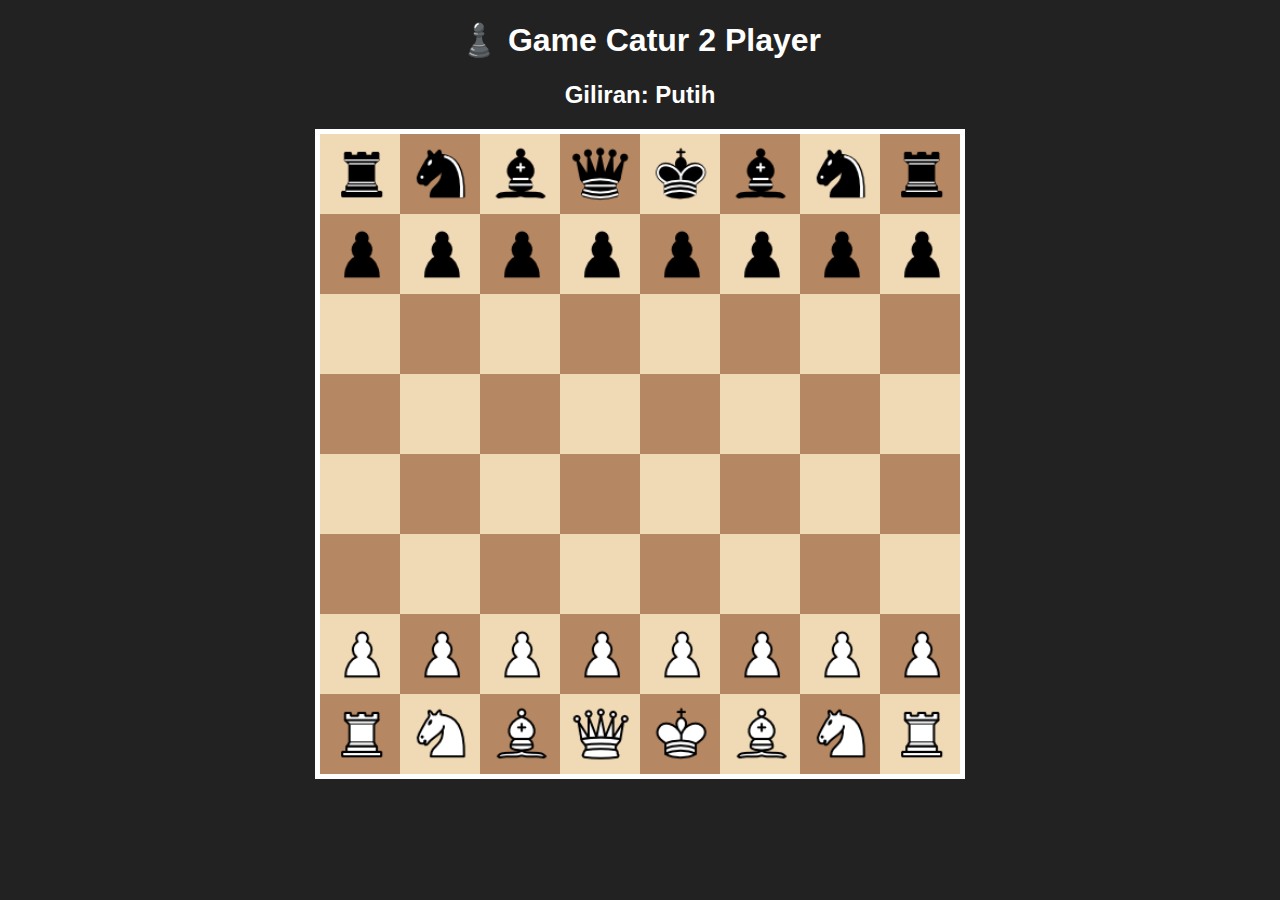
<file: catur.html>
<!DOCTYPE html>
<html lang="id">
<head>
    <meta charset="UTF-8">
    <title>Game Catur 2 Player</title>
    <style>
        body{
    background:#222;
    color:white;
    text-align:center;
    font-family:Arial;
}

#board{
    width:640px;
    height:640px;
    margin:20px auto;
    display:grid;
    grid-template-columns:repeat(8,1fr);
    border:5px solid white;
}

.cell{
    width:80px;
    height:80px;
    display:flex;
    align-items:center;
    justify-content:center;
}

.white{
    background:#f0d9b5;
}

.black{
    background:#b58863;
}

.cell img{
    width:65px;
    cursor:pointer;
}

.highlight{
    box-shadow: inset 0 0 0 4px rgba(0,255,0,0.6);
}

.selected{
    box-shadow: inset 0 0 0 4px yellow;
}

    </style>
</head>
<body>

<h1>♟️ Game Catur 2 Player</h1>
<h2 id="turn">Giliran: Putih</h2>

<div id="board"></div>

<script>
    const board = document.getElementById("board");
const turnText = document.getElementById("turn");

let turn = "white";
let selected = null;
let highlights = [];
let lastMove = null; // untuk en passant

const moveSound = new Audio("move.mp3");
const eatSound = new Audio("eat.mp3");

const initialBoard = [
["br","bn","bb","bq","bk","bb","bn","br"],
["bp","bp","bp","bp","bp","bp","bp","bp"],
["","","","","","","",""],
["","","","","","","",""],
["","","","","","","",""],
["","","","","","","",""],
["wp","wp","wp","wp","wp","wp","wp","wp"],
["wr","wn","wb","wq","wk","wb","wn","wr"]
];

let state = JSON.parse(JSON.stringify(initialBoard));

let moved = {
    wk:false, wr0:false, wr7:false,
    bk:false, br0:false, br7:false
};

function clone(x){ return JSON.parse(JSON.stringify(x)); }

function createBoard(){
    board.innerHTML="";
    for(let r=0;r<8;r++){
        for(let c=0;c<8;c++){
            const cell=document.createElement("div");
            cell.className="cell "+((r+c)%2==0?"white":"black");

            if(highlights.some(h=>h.r==r && h.c==c)) cell.classList.add("highlight");
            if(selected && selected.r==r && selected.c==c) cell.classList.add("selected");

            if(state[r][c]){
                const img=document.createElement("img");
                img.src=`${state[r][c]}.png`;
                cell.appendChild(img);
            }

            cell.onclick=()=>handleClick(r,c);
            board.appendChild(cell);
        }
    }
}

function handleClick(r,c){
    if(selected){
        if(highlights.some(h=>h.r==r && h.c==c)){
            movePiece(selected.r,selected.c,r,c);
        }
        selected=null;
        highlights=[];
        createBoard();
    }else if(state[r][c] && state[r][c][0]===turn[0]){
        selected={r,c};
        highlights=getLegalMoves(r,c);
        createBoard();
    }
}

function movePiece(sr,sc,dr,dc){
    const piece = state[sr][sc];
    const eat = state[dr][dc]!=="";

    // Rokade
    if(piece[1]==="k" && Math.abs(dc-sc)===2){
        if(dc>sc){
            state[dr][5]=state[dr][7];
            state[dr][7]="";
        }else{
            state[dr][3]=state[dr][0];
            state[dr][0]="";
        }
    }

    // En Passant makan
    if(piece[1]==="p" && dc!==sc && state[dr][dc]===""){
        const dir = piece[0]==="w"?1:-1;
        state[dr+dir][dc]="";
    }

    state[dr][dc]=piece;
    state[sr][sc]="";

    // Simpan last move (untuk en passant)
    lastMove = {piece, sr, sc, dr, dc};

    promotePawnPopup(dr,dc);
    markMoved(piece,sr,sc);

    eat?eatSound.play():moveSound.play();

    turn = turn==="white"?"black":"white";
    updateStatus();
}

/* ================= PROMOSI POPUP ================= */

function promotePawnPopup(r,c){
    const piece = state[r][c];
    if(piece==="wp" && r===0) choosePromotion(r,c,"w");
    if(piece==="bp" && r===7) choosePromotion(r,c,"b");
}

function choosePromotion(r,c,color){
    const choice = prompt("Promosi pion! Pilih: q (Ratu), r (Benteng), n (Kuda), b (Gajah)");
    const map = {q:"q", r:"r", n:"n", b:"b"};
    if(map[choice]){
        state[r][c]=color+map[choice];
    }else{
        state[r][c]=color+"q"; // default ratu
    }
}

/* ================= EN PASSANT LOGIC ================= */

function canEnPassant(sr,sc,dr,dc){
    const piece = state[sr][sc];
    if(piece[1]!=="p" || !lastMove) return false;

    const enemyPawn = lastMove.piece;
    if(enemyPawn[1]!=="p") return false;

    // musuh maju 2 langkah
    if(Math.abs(lastMove.sr-lastMove.dr)!==2) return false;

    // posisi sejajar
    if(lastMove.dr===sr && Math.abs(lastMove.dc-sc)===1){
        const dir = piece[0]==="w"?-1:1;
        if(dr===sr+dir && dc===lastMove.dc){
            return true;
        }
    }
    return false;
}

/* ================= SISANYA ================= */

function markMoved(piece,r,c){
    if(piece==="wk") moved.wk=true;
    if(piece==="bk") moved.bk=true;
    if(piece==="wr" && c===0) moved.wr0=true;
    if(piece==="wr" && c===7) moved.wr7=true;
    if(piece==="br" && c===0) moved.br0=true;
    if(piece==="br" && c===7) moved.br7=true;
}

function updateStatus(){
    let text="Giliran: "+(turn==="white"?"Putih":"Hitam");
    if(isCheck(turn)){
        text+=" — SKAK!";
        if(isCheckmate(turn)){
            setTimeout(()=>alert("SKAKMAT! "+(turn==="white"?"Hitam":"Putih")+" Menang!"),200);
        }
    }
    turnText.textContent=text;
    createBoard();
}

function getLegalMoves(r,c){
    let moves=[];
    for(let dr=0;dr<8;dr++){
        for(let dc=0;dc<8;dc++){
            if(isValidMove(r,c,dr,dc)){
                let temp=clone(state);
                temp[dr][dc]=temp[r][c];
                temp[r][c]="";
                if(!wouldBeCheck(temp,turn)){
                    moves.push({r:dr,c:dc});
                }
            }
            // en passant highlight
            if(canEnPassant(r,c,dr,dc)){
                moves.push({r:dr,c:dc});
            }
        }
    }

    const piece = state[r][c];
    if(piece[1]==="k" && !isCheck(turn)){
        moves.push(...getCastlingMoves(r,c));
    }

    return moves;
}

/* === fungsi valid move & util sama seperti sebelumnya (tidak berubah) === */

function wouldBeCheck(boardState,color){
    const king=findKing(boardState,color);
    for(let r=0;r<8;r++){
        for(let c=0;c<8;c++){
            if(boardState[r][c] && boardState[r][c][0]!==color[0]){
                if(isValidMoveBoard(boardState,r,c,king.r,king.c)){
                    return true;
                }
            }
        }
    }
    return false;
}

function findKing(boardState,color){
    for(let r=0;r<8;r++){
        for(let c=0;c<8;c++){
            if(boardState[r][c]===(color[0]+"k")) return {r,c};
        }
    }
}

function isCheck(color){ return wouldBeCheck(state,color); }

function isCheckmate(color){
    for(let r=0;r<8;r++){
        for(let c=0;c<8;c++){
            if(state[r][c] && state[r][c][0]===color[0]){
                if(getLegalMoves(r,c).length>0) return false;
            }
        }
    }
    return true;
}

/* === movement dasar === */

function isValidMove(sr,sc,dr,dc){
    return isValidMoveBoard(state,sr,sc,dr,dc);
}

function isValidMoveBoard(boardState,sr,sc,dr,dc){
    if(sr===dr && sc===dc) return false;
    const piece = boardState[sr][sc];
    const target = boardState[dr][dc];
    if(!piece) return false;
    if(target && target[0]===piece[0]) return false;

    const type = piece[1];
    const dx = dr - sr;
    const dy = dc - sc;

    switch(type){
        case "p": return pawnMove(boardState,piece,dx,dy,sr,sc,dr,dc);
        case "r": return pathClear(boardState,sr,sc,dr,dc) && (dx==0 || dy==0);
        case "b": return pathClear(boardState,sr,sc,dr,dc) && Math.abs(dx)==Math.abs(dy);
        case "n": return (Math.abs(dx)==2 && Math.abs(dy)==1)||(Math.abs(dx)==1 && Math.abs(dy)==2);
        case "q": return pathClear(boardState,sr,sc,dr,dc) && (dx==0 || dy==0 || Math.abs(dx)==Math.abs(dy));
        case "k": return Math.abs(dx)<=1 && Math.abs(dy)<=1;
    }
    return false;
}

function pathClear(boardState,sr,sc,dr,dc){
    let stepR=Math.sign(dr-sr);
    let stepC=Math.sign(dc-sc);
    let r=sr+stepR,c=sc+stepC;
    while(r!==dr || c!==dc){
        if(boardState[r][c]!="") return false;
        r+=stepR; c+=stepC;
    }
    return true;
}

function pawnMove(boardState,piece,dx,dy,sr,sc,dr,dc){
    const dir = piece[0]==="w"?-1:1;

    if(canEnPassant(sr,sc,dr,dc)) return true;

    if(dy==0 && !boardState[dr][dc]){
        if(dx==dir) return true;
        if((sr==6 && piece[0]==="w" || sr==1 && piece[0]==="b") && dx==2*dir) return true;
    }
    if(Math.abs(dy)==1 && dx==dir && boardState[dr][dc]){
        return true;
    }
    return false;
}

createBoard();

</script>
</body>
</html>
</file>
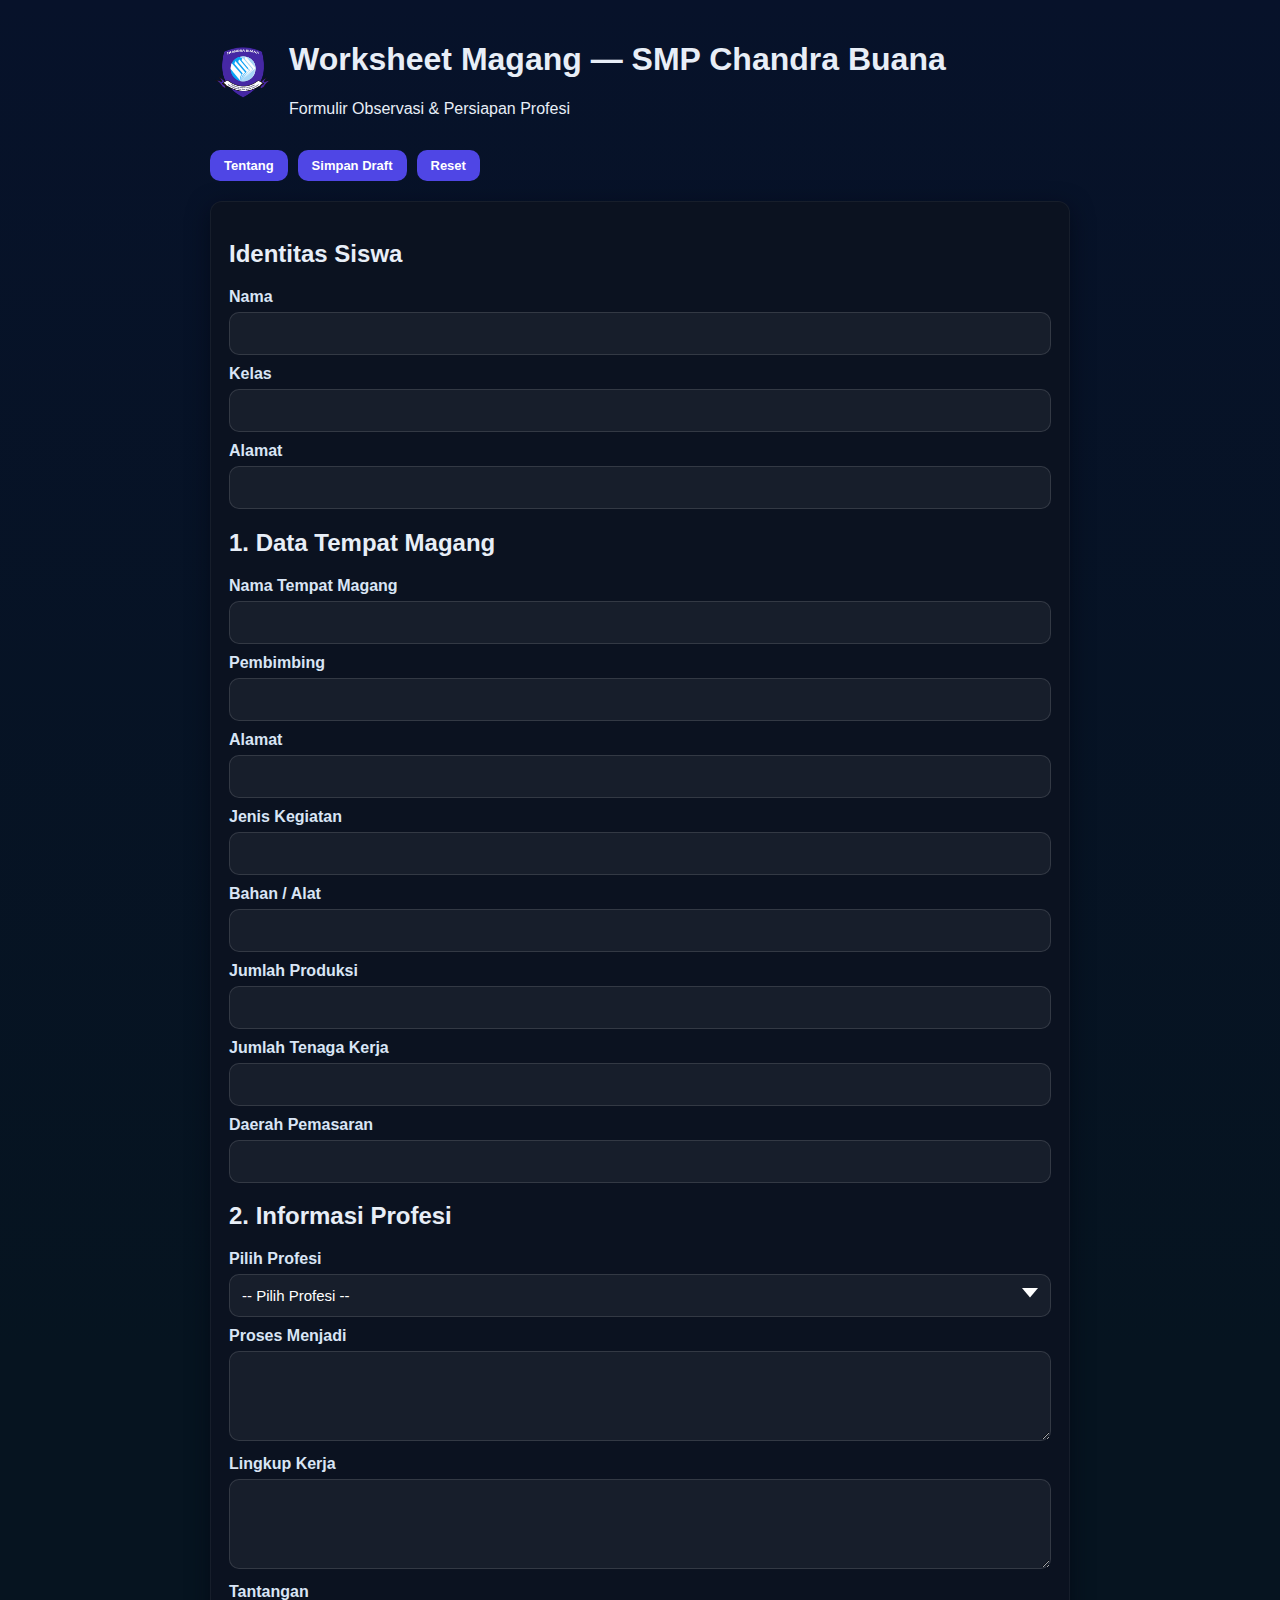
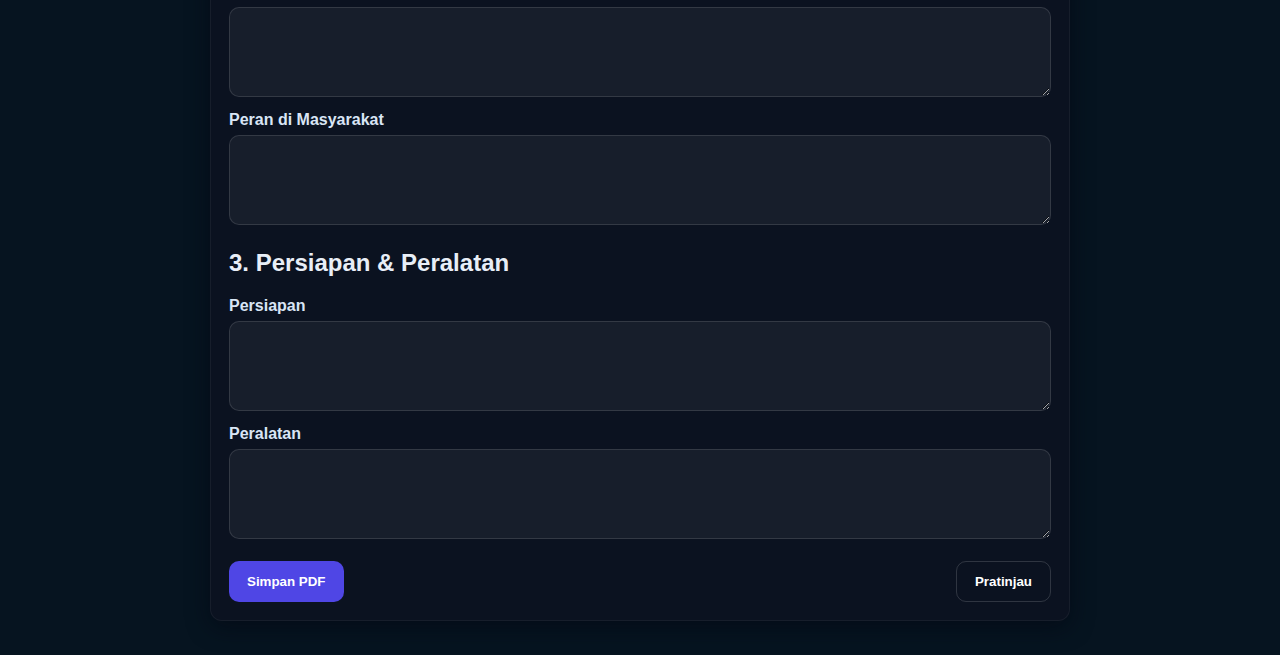
<file: worksheet.html>
<!doctype html>
<html lang="id">
<head>
  <meta charset="utf-8" />
  <meta name="viewport" content="width=device-width, initial-scale=1" />
  <title>Worksheet Magang SMP Chandra Buana</title>

  <style>
  :root {
  --bg: #0f1724;
  --card: #0b1220;
  --muted: #9aa4b2;
  --accent: #4f46e5;
  --glass: rgba(255, 255, 255, 0.04);
  --radius: 12px;
}

* {
  box-sizing: border-box;
  font-family: Inter, sans-serif;
}

body {
  margin: 0;
  background: linear-gradient(180deg, #07122a, #061420 60%);
  color: #e8eef7;
}

/* WRAPPER */
.wrap {
  max-width: 900px;
  margin: auto;
  padding: 20px;
}

/* HEADER */
header {
  display: flex;
  justify-content: space-between;
  align-items: center;
  gap: 16px;
  flex-wrap: wrap;
  margin-bottom: 20px;
}

.brand {
  display: flex;
  gap: 14px;
  align-items: center;
  flex-wrap: wrap;
}

.logo-box img {
  width: 75px;
  height: 75px;
  object-fit: contain;
}

.header-actions {
  display: flex;
  gap: 10px;
  flex-wrap: wrap;
  justify-content: center;
}

/* CARD */
.card {
  background: var(--card);
  border: 1px solid rgba(255, 255, 255, 0.05);
  padding: 18px;
  border-radius: var(--radius);
  margin-bottom: 14px;
  box-shadow: 0 6px 22px rgba(3, 7, 18, 0.6);
}

/* INPUT */
label {
  font-weight: 600;
  margin-top: 10px;
  display: block;
  color: #d9e5f5;
}

input,
textarea,
select {
  width: 100%;
  padding: 12px;
  margin-top: 6px;
  border-radius: 10px;
  background: rgba(255, 255, 255, 0.05);
  border: 1px solid rgba(255, 255, 255, 0.12);
  color: white;
  font-size: 15px;
}

textarea {
  min-height: 90px;
  resize: vertical;
}

/* BUTTON */
.btn {
  background: var(--accent);
  padding: 12px 18px;
  border-radius: 10px;
  border: none;
  color: white;
  cursor: pointer;
  font-weight: 600;
  transition: 0.2s;
}

.btn:hover { opacity: 0.9; }

.btn.ghost {
  background: transparent;
  border: 1px solid rgba(255, 255, 255, 0.15);
}

.small {
  padding: 8px 14px;
  font-size: 13px;
}

/* FOOTER BUTTON */
footer {
  display: flex;
  justify-content: space-between;
  margin-top: 18px;
  gap: 10px;
}

/* PREVIEW MODAL */
#previewModal {
  position: fixed;
  inset: 0;
  background: rgba(0, 0, 0, 0.55);
  display: none;
  align-items: center;
  justify-content: center;
}

#previewBox {
  background: white;
  color: black;
  padding: 20px;
  width: 800px;
  max-height: 90vh;
  overflow: auto;
  border-radius: 14px;
}

/* SELECT STYLING */
select {
  appearance: none;
  background-image: url("data:image/svg+xml;utf8,<svg fill='white' height='20' width='20' viewBox='0 0 20 20' xmlns='http://www.w3.org/2000/svg'><polygon points='0,0 20,0 10,12'/></svg>");
  background-repeat: no-repeat;
  background-position: right 12px center;
  background-size: 16px;
}

select option {
  background: #0f1724;
  color: white;
  padding: 10px;
}

/* ========================
   RESPONSIVE MOBILE FIX
   ======================== */
@media (max-width: 600px) {

  body {
    padding: 0;
  }

  .wrap {
    padding: 14px;
  }

  /* HEADER MOBILE */
  header {
    flex-direction: column;
    text-align: center;
  }

  .brand {
    justify-content: center;
  }

  .brand h1 {
    font-size: 20px;
    line-height: 24px;
  }

  .brand p {
    font-size: 14px;
    margin-top: -4px;
  }

  .logo-box img {
    width: 60px;
    height: 60px;
  }

  /* CARD MOBILE */
  .card {
    padding: 14px;
  }

  label {
    font-size: 14px;
  }

  input, textarea, select {
    font-size: 14px;
    padding: 10px;
  }

  /* BUTTON MOBILE */
  footer {
    flex-direction: column;
  }

  footer .btn {
    width: 100%;
  }

  /* MODAL MOBILE */
  #previewBox {
    width: 92%;
    padding: 14px;
    border-radius: 10px;
  }
}

/* === FIX LOGO BESAR & HEADER BERANTAKAN === */
header .brand img {
  width: 65px;
  height: auto;
  object-fit: contain;
}

/* === MOBILE FULL FIX === */
@media (max-width: 600px) {

  header {
    flex-direction: column !important;
    text-align: center !important;
    align-items: center !important;
  }

  .brand {
    flex-direction: column !important;
    gap: 6px !important;
  }

  header .brand img {
    width: 55px !important;
    height: auto !important;
  }

  .brand h1 {
    font-size: 18px !important;
    line-height: 22px !important;
    margin: 0 !important;
  }

  .brand p {
    font-size: 13px !important;
    margin-top: 2px !important;
  }

  .header-actions {
    width: 100%;
    display: flex;
    justify-content: center;
    gap: 6px;
    flex-wrap: wrap;
  }

  .header-actions .btn {
    font-size: 12px !important;
    padding: 6px 10px !important;
  }
}

  </style>
</head>

<body>
<div class="wrap">
  <header>
    <div class="brand">
      <div class="logo-box">
        <img src="CB.png" alt="Logo" />
      </div>
      <div>
        <h1>Worksheet Magang — SMP Chandra Buana</h1>
        <p>Formulir Observasi & Persiapan Profesi</p>
      </div>
    </div>

    <div class="header-actions">
      <button class="btn small" id="tentangBtn">Tentang</button>
      <button class="btn small" id="saveDraft">Simpan Draft</button>
      <button class="btn small" id="resetBtn">Reset</button>
    </div>
  </header>

  <form id="mainForm" class="card" autocomplete="off">

    <h2>Identitas Siswa</h2>

    <label>Nama</label>
    <input id="siswaNama" type="text">

    <label>Kelas</label>
    <input id="siswaKelas" type="text">

    <label>Alamat</label>
    <input id="siswaAlamat" type="text">

    <section>
      <h2>1. Data Tempat Magang</h2>

      <label>Nama Tempat Magang</label>
      <input id="namaTempat" type="text">

      <label>Pembimbing</label>
      <input id="pembimbing" type="text">

      <label>Alamat</label>
      <input id="alamat" type="text">

      <label>Jenis Kegiatan</label>
      <input id="jenisKegiatan" type="text">

      <label>Bahan / Alat</label>
      <input id="bahanAlat" type="text">

      <label>Jumlah Produksi</label>
      <input id="jumlahProduksi" type="text">

      <label>Jumlah Tenaga Kerja</label>
      <input id="jumlahTenaga" type="text">

      <label>Daerah Pemasaran</label>
      <input id="daerahPemasaran" type="text">

    </section>

    <section>
      <h2>2. Informasi Profesi</h2>

      <label>Pilih Profesi</label>
      <div class="select-wrap">
        <select id="profesiSelect">
          <option value="">-- Pilih Profesi --</option>
          <option>💻 Programmer</option>
          <option>🎨 MultiMedia</option>
          <option>📚 Pendidikan</option>
          <option>🔧 Otomotif</option>
          <option>📁 Administrasi</option>
          <option>🌱 Hidroponik</option>
          <option>💼 Wirausaha</option>
          <option>🩺 Kesehatan</option>
          <option value="lain">✏️ Lainnya</option>
        </select>
      </div>

      <input id="profesiLain" type="text" placeholder="Isi profesi lain" style="display:none">

      <label>Proses Menjadi</label>
      <textarea id="prosesMenjadi"></textarea>

      <label>Lingkup Kerja</label>
      <textarea id="lingkupKerja"></textarea>

      <label>Tantangan</label>
      <textarea id="tantangan"></textarea>

      <label>Peran di Masyarakat</label>
      <textarea id="peranMasyarakat"></textarea>
    </section>

    <section>
      <h2>3. Persiapan & Peralatan</h2>
      <label>Persiapan</label>
      <textarea id="persiapan"></textarea>

      <label>Peralatan</label>
      <textarea id="peralatan"></textarea>
    </section>

    <footer>
      <button type="button" class="btn" id="submitBtn">Simpan PDF</button>
      <button type="button" class="btn ghost" id="previewBtn">Pratinjau</button>
    </footer>

  </form>
</div>

<div id="previewModal">
  <div id="previewBox"></div>
</div>

<script>
// ====== Helper untuk ambil elemen ======
const $ = (id) => document.getElementById(id);

// ====== Show input profesi lainnya ======
$("profesiSelect").onchange = () => {
  $("profesiLain").style.display =
    $("profesiSelect").value === "lain" ? "block" : "none";
};

// ====== Logo ======
const LOGO_URL = "CB.png";

// ====== Ambil nilai form dengan aman ======
function getValue(id) {
  return $(id) ? $(id).value : "";
}

// ====== Build Preview ======
function buildPreview() {
  const profesiSelect = getValue("profesiSelect");
  const profesi =
    profesiSelect === "lain" ? getValue("profesiLain") : profesiSelect;

  return `
    <div style="text-align:center; margin-bottom:20px;">
      <img src="${LOGO_URL}" style="width:90px; margin-bottom:10px;" />
      <h2>Worksheet Magang SMP Chandra Buana</h2>
    </div>

    <h3>Identitas Siswa</h3>
    Nama: ${getValue("siswaNama")}<br>
    Kelas: ${getValue("siswaKelas")}<br>
    Alamat: ${getValue("siswaAlamat")}<br><br>

    <h3>Data Tempat Magang</h3>
    Nama Tempat: ${getValue("namaTempat")}<br>
    Pembimbing: ${getValue("pembimbing")}<br>
    Alamat: ${getValue("alamat")}<br>
    Jenis Kegiatan: ${getValue("jenisKegiatan")}<br>
    Bahan / Alat: ${getValue("bahanAlat")}<br>
    Jumlah Produksi: ${getValue("jumlahProduksi")}<br>
    Tenaga Kerja: ${getValue("jumlahTenaga")}<br>
    Daerah Pemasaran: ${getValue("daerahPemasaran")}<br><br>

    <h3>Profesi</h3>
    Profesi: ${profesi}<br>
    Proses Menjadi: ${getValue("prosesMenjadi")}<br>
    Lingkup Kerja: ${getValue("lingkupKerja")}<br>
    Tantangan: ${getValue("tantangan")}<br>
    Peran Masyarakat: ${getValue("peranMasyarakat")}<br><br>

    <h3>Persiapan & Peralatan</h3>
    Persiapan: ${getValue("persiapan")}<br>
    Peralatan: ${getValue("peralatan")}<br>
  `;
}

// ====== Tampilkan Preview ======
$("previewBtn").onclick = () => {
  $("previewBox").innerHTML = buildPreview();
  $("previewModal").style.display = "flex";
};

// ====== Tutup modal hanya jika klik area gelap ======
$("previewModal").addEventListener("click", (e) => {
  if (e.target.id === "previewModal") {
    $("previewModal").style.display = "none";
  }
});

// ====== Cetak PDF ======
$("submitBtn").onclick = () => {
  const html = buildPreview();
  const win = window.open("", "_blank");
  win.document.write(`
    <html>
      <head><title>Worksheet Magang</title></head>
      <body>${html}</body>
    </html>
  `);
  win.document.close();
  win.focus();
  win.print();
};

// ====== Simpan Draft ======
$("saveDraft").onclick = () => {
  const form = $("mainForm");
  const data = {};

  // Ambil semua nilai berdasarkan id
  [...form.querySelectorAll("input, textarea, select")].forEach((el) => {
    if (el.id) data[el.id] = el.value;
  });

  localStorage.setItem("draftMagang", JSON.stringify(data));
  alert("Draft berhasil disimpan.");
};

// ====== Load Draft ======
window.onload = () => {
  const saved = localStorage.getItem("draftMagang");
  if (!saved) return;

  const data = JSON.parse(saved);
  for (let id in data) {
    if ($(id)) $(id).value = data[id];
  }
};

// ====== Reset ======
$("resetBtn").onclick = () => {
  if (confirm("Yakin ingin mereset semua data?")) {
    $("mainForm").reset();
    localStorage.removeItem("draftMagang");
  }
};

</script>

<script>
  document.getElementById("tentangBtn").onclick = () => {
    window.location.href = "https://akhdanfaqih.github.io/Magang-ChandraBuana1/";
  };
</script>
</body>
</html>
</file>
